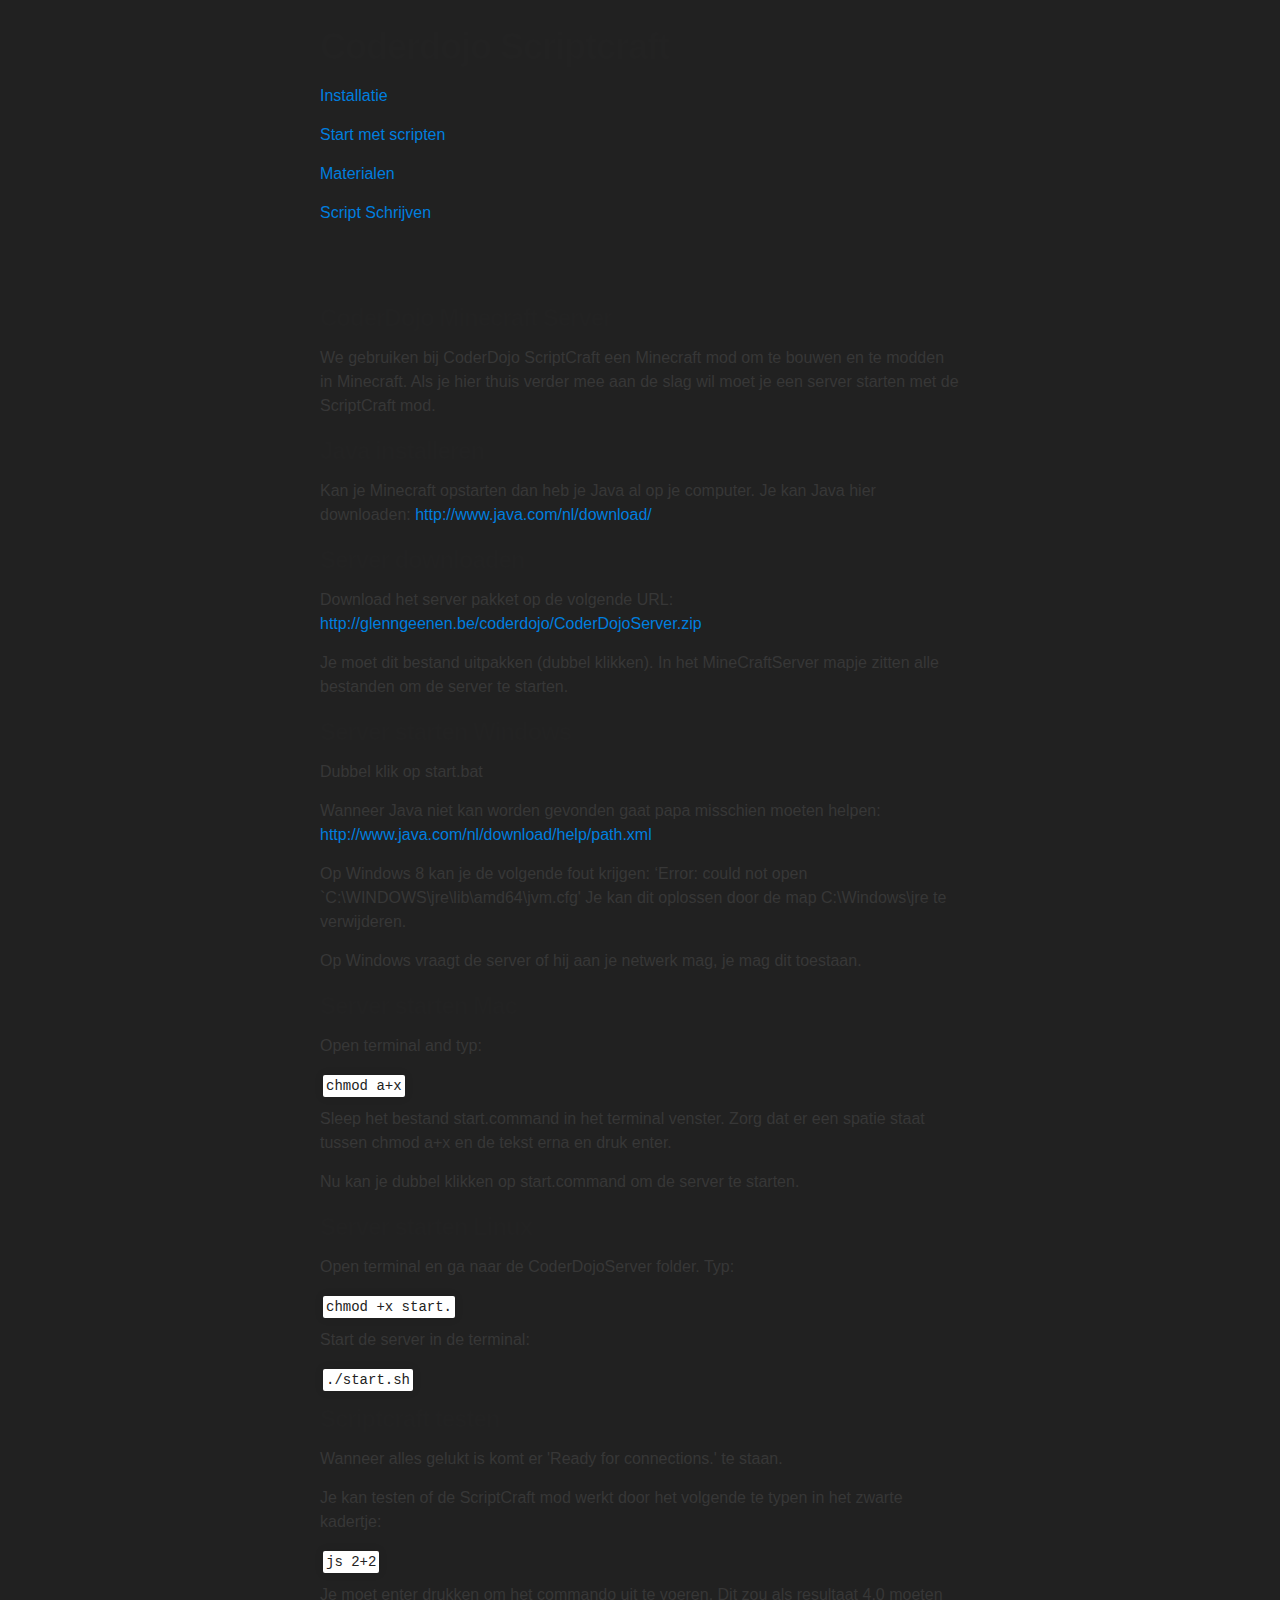
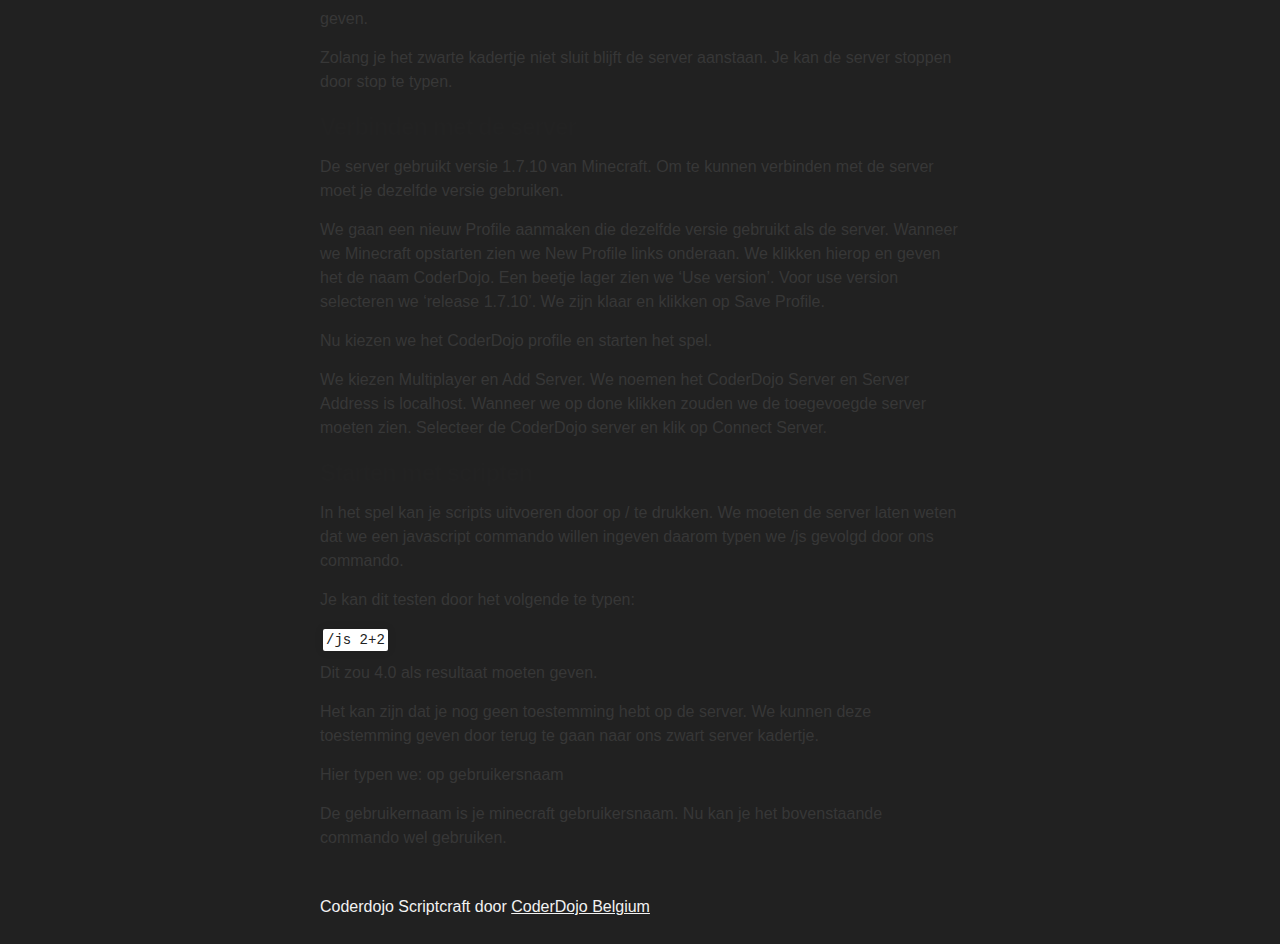
<file: index.html>
<!DOCTYPE html>
<html>

<head>
    <meta charset='utf-8'>
    <meta http-equiv="X-UA-Compatible" content="chrome=1">
    <meta name="description" content="Coderdojo Scriptcraft : ScriptCraft Documentatie voor CoderDojo Belgium">

    <link rel="stylesheet" type="text/css" media="screen" href="stylesheets/stylesheet.css">

    <title>Coderdojo - Scriptcraft</title>
</head>

<body>

    <div class="wrapper">
        <header class="inner">
            <h1>Coderdojo Scriptcraft</h1>

            <p><a href="index.html">Installatie</a>
            </p>
            <p><a href="basics.html">Start met scripten</a>
            </p>
            <p><a href="materialen.html">Materialen</a>
            </p>
            <p><a href="advanced.html">Script Schrijven</a>
            </p>
        </header>

        <section id="main_content" class="inner">
            <h3>CoderDojo Minecraft Server</h3>

            <p>We gebruiken bij CoderDojo ScriptCraft een Minecraft mod om te bouwen en te modden in Minecraft. Als je hier thuis verder mee aan de slag wil moet je een server starten met de ScriptCraft mod.</p>

            <h3>Java installeren</h3>

            <p>Kan je Minecraft opstarten dan heb je Java al op je computer. Je kan Java hier downloaden: <a href="http://www.java.com/nl/download/">http://www.java.com/nl/download/</a>
            </p>

            <h3>Server downloaden</h3>

            <p>Download het server pakket op de volgende URL: <a href="http://glenngeenen.be/coderdojo/CoderDojoServer.zip">http://glenngeenen.be/coderdojo/CoderDojoServer.zip</a>
            </p>

            <p>Je moet dit bestand uitpakken (dubbel klikken). In het MineCraftServer mapje zitten alle bestanden om de server te starten.</p>

            <h3>Server starten Windows</h3>

            <p>Dubbel klik op start.bat</p>

            <p>Wanneer Java niet kan worden gevonden gaat papa misschien moeten helpen:
                <a href="http://www.java.com/nl/download/help/path.xml">http://www.java.com/nl/download/help/path.xml</a>
            </p>

            <p>Op Windows 8 kan je de volgende fout krijgen: ‘Error: could not open `C:\WINDOWS\jre\lib\amd64\jvm.cfg' Je kan dit oplossen door de map C:\Windows\jre te verwijderen.</p>

            <p>Op Windows vraagt de server of hij aan je netwerk mag, je mag dit toestaan.</p>

            <h3>Server starten Mac</h3>

            <p>Open terminal and typ:</p>

            <code>chmod a+x</code>

            <p>Sleep het bestand start.command in het terminal venster. Zorg dat er een spatie staat tussen chmod a+x en de tekst erna en druk enter.</p>

            <p>Nu kan je dubbel klikken op start.command om de server te starten.</p>

            <h3>Server starten Linux</h3>

            <p>Open terminal en ga naar de CoderDojoServer folder. Typ:</p>

            <code>chmod +x start.</code>

            <p>Start de server in de terminal:</p>

            <code>./start.sh</code>

            <h3>Scriptcraft testen</h3>

            <p>Wanneer alles gelukt is komt er 'Ready for connections.' te staan.</p>

            <p>Je kan testen of de ScriptCraft mod werkt door het volgende te typen in het zwarte kadertje:</p>

            <code>js 2+2</code>

            <p>Je moet enter drukken om het commando uit te voeren. Dit zou als resultaat 4.0 moeten geven.</p>

            <p>Zolang je het zwarte kadertje niet sluit blijft de server aanstaan. Je kan de server stoppen door stop te typen.</p>

            <h3>Verbinden met de server</h3>

            <p>De server gebruikt versie 1.7.10 van Minecraft. Om te kunnen verbinden met de server moet je dezelfde versie gebruiken.</p>

            <p>We gaan een nieuw Profile aanmaken die dezelfde versie gebruikt als de server. Wanneer we Minecraft opstarten zien we New Profile links onderaan. We klikken hierop en geven het de naam CoderDojo. Een beetje lager zien we ‘Use version’. Voor use version selecteren we ‘release 1.7.10’. We zijn klaar en klikken op Save Profile.</p>

            <p>Nu kiezen we het CoderDojo profile en starten het spel.</p>

            <p>We kiezen Multiplayer en Add Server. We noemen het CoderDojo Server en Server Address is localhost. Wanneer we op done klikken zouden we de toegevoegde server moeten zien. Selecteer de CoderDojo server en klik op Connect Server.</p>

            <h3>Starten met scripten</h3>

            <p>In het spel kan je scripts uitvoeren door op / te drukken. We moeten de server laten weten dat we een javascript commando willen ingeven daarom typen we /js gevolgd door ons commando.</p>

            <p>Je kan dit testen door het volgende te typen:</p>
            <code>/js 2+2</code>
            <p>Dit zou 4.0 als resultaat moeten geven.</p>

            <p>Het kan zijn dat je nog geen toestemming hebt op de server. We kunnen deze toestemming geven door terug te gaan naar ons zwart server kadertje.</p>

            <p>Hier typen we: op gebruikersnaam</p>

            <p>De gebruikernaam is je minecraft gebruikersnaam. Nu kan je het bovenstaande commando wel gebruiken.</p>
        </section>

        <footer class="inner">
            <p class="copyright">Coderdojo Scriptcraft door <a href="http://www.coderdojobelgium.be/">CoderDojo Belgium</a>
            </p>
        </footer>
    </div>

</body>

</html>
</file>
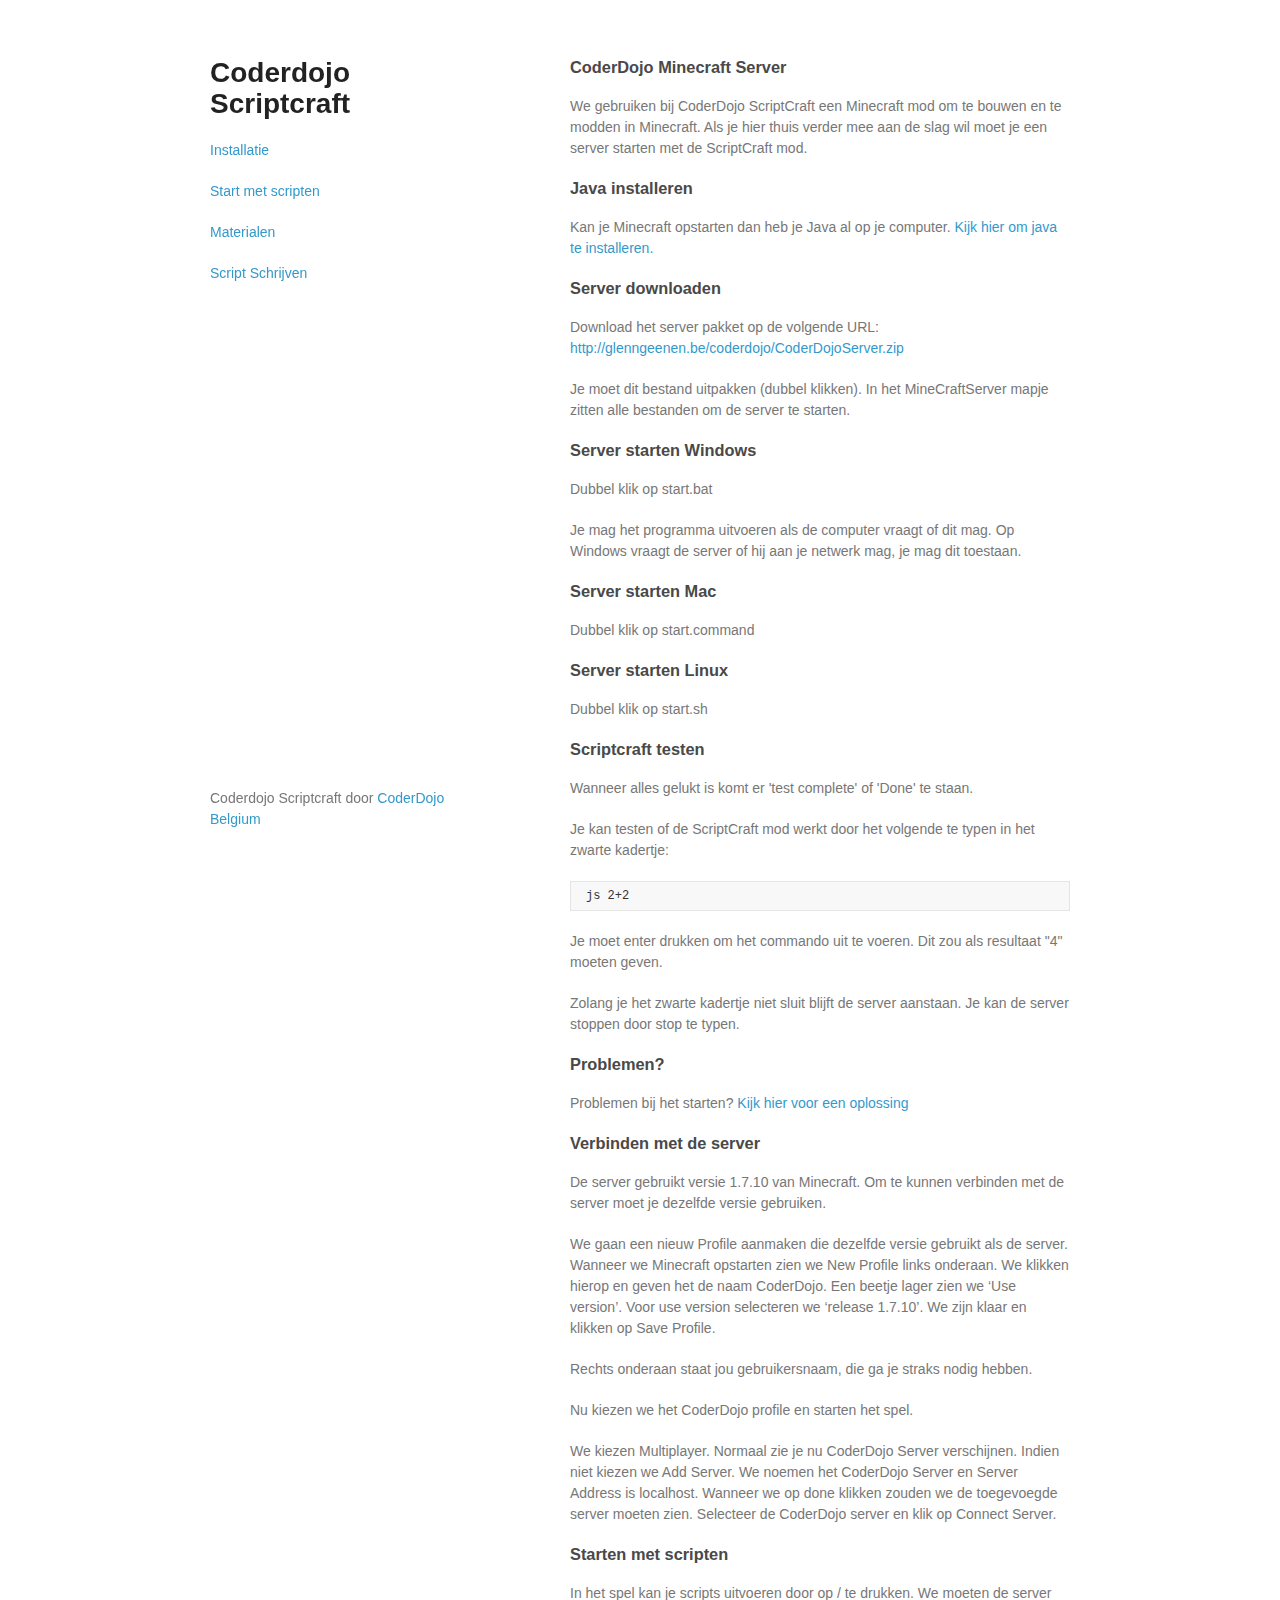
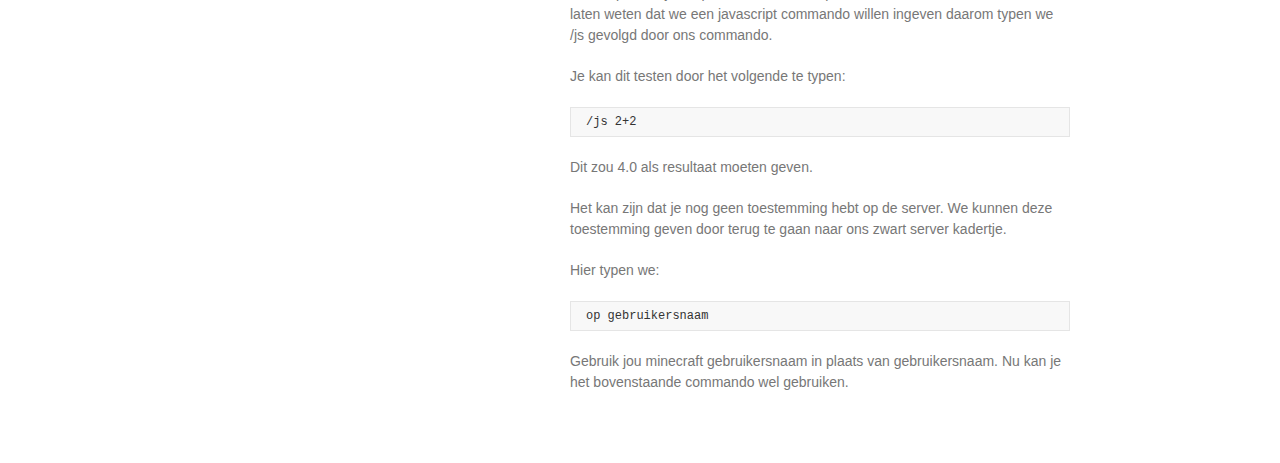
<file: docs/index.html>
<!DOCTYPE html>
<html>

<head>
	<meta charset='utf-8'>
	<meta http-equiv="X-UA-Compatible" content="chrome=1">
	<meta name="description" content="Coderdojo Scriptcraft : ScriptCraft Documentatie voor CoderDojo Belgium">

	<link rel="stylesheet" type="text/css" media="screen" href="stylesheets/stylesheet.css">

	<title>Coderdojo - Scriptcraft</title>
</head>

<body>

	<div class="wrapper">
		<header class="inner">
			<h1>Coderdojo Scriptcraft</h1>

			<p><a href="index.html">Installatie</a>
			</p>
			<p><a href="basics.html">Start met scripten</a>
			</p>
			<p><a href="materialen.html">Materialen</a>
			</p>
			<p><a href="advanced.html">Script Schrijven</a>
			</p>
		</header>

		<section id="main_content" class="inner">
			<h3>CoderDojo Minecraft Server</h3>

			<p>We gebruiken bij CoderDojo ScriptCraft een Minecraft mod om te bouwen en te modden in Minecraft. Als je hier thuis verder mee aan de slag wil moet je een server starten met de ScriptCraft mod.</p>

			<h3>Java installeren</h3>

			<p>Kan je Minecraft opstarten dan heb je Java al op je computer. <a href="problems.html">Kijk hier om java te installeren.</a>
			</p>

			<h3>Server downloaden</h3>

			<p>Download het server pakket op de volgende URL: <a href="http://glenngeenen.be/coderdojo/CoderDojoServer.zip">http://glenngeenen.be/coderdojo/CoderDojoServer.zip</a>
			</p>

			<p>Je moet dit bestand uitpakken (dubbel klikken). In het MineCraftServer mapje zitten alle bestanden om de server te starten.</p>

			<h3>Server starten Windows</h3>

			<p>Dubbel klik op start.bat</p>

			<p>Je mag het programma uitvoeren als de computer vraagt of dit mag. Op Windows vraagt de server of hij aan je netwerk mag, je mag dit toestaan.</p>

			<h3>Server starten Mac</h3>

			<p>Dubbel klik op start.command</p>

			<h3>Server starten Linux</h3>
			
			<p>Dubbel klik op start.sh</p>

			<h3>Scriptcraft testen</h3>

			<p>Wanneer alles gelukt is komt er 'test complete' of 'Done' te staan.</p>

			<p>Je kan testen of de ScriptCraft mod werkt door het volgende te typen in het zwarte kadertje:</p>

			<code>js 2+2</code>

			<p>Je moet enter drukken om het commando uit te voeren. Dit zou als resultaat "4" moeten geven.</p>

			<p>Zolang je het zwarte kadertje niet sluit blijft de server aanstaan. Je kan de server stoppen door stop te typen.</p>

			<h3>Problemen?</h3>

			<p>Problemen bij het starten? <a href="problems.html">Kijk hier voor een oplossing</a>
			</p>

			<h3>Verbinden met de server</h3>

			<p>De server gebruikt versie 1.7.10 van Minecraft. Om te kunnen verbinden met de server moet je dezelfde versie gebruiken.</p>

			<p>We gaan een nieuw Profile aanmaken die dezelfde versie gebruikt als de server. Wanneer we Minecraft opstarten zien we New Profile links onderaan. We klikken hierop en geven het de naam CoderDojo. Een beetje lager zien we ‘Use version’. Voor use version selecteren we ‘release 1.7.10’. We zijn klaar en klikken op Save Profile.</p>

			<p>Rechts onderaan staat jou gebruikersnaam, die ga je straks nodig hebben.</p>

			<p>Nu kiezen we het CoderDojo profile en starten het spel.</p>

			<p>We kiezen Multiplayer. Normaal zie je nu CoderDojo Server verschijnen. Indien niet kiezen we Add Server. We noemen het CoderDojo Server en Server Address is localhost. Wanneer we op done klikken zouden we de toegevoegde server moeten zien. Selecteer de CoderDojo server en klik op Connect Server.</p>

			<h3>Starten met scripten</h3>

			<p>In het spel kan je scripts uitvoeren door op / te drukken. We moeten de server laten weten dat we een javascript commando willen ingeven daarom typen we /js gevolgd door ons commando.</p>

			<p>Je kan dit testen door het volgende te typen:</p>
			<code>/js 2+2</code>
			<p>Dit zou 4.0 als resultaat moeten geven.</p>

			<p>Het kan zijn dat je nog geen toestemming hebt op de server. We kunnen deze toestemming geven door terug te gaan naar ons zwart server kadertje.</p>

			<p>Hier typen we:</p>

			<code>op gebruikersnaam</code>

			<p>Gebruik jou minecraft gebruikersnaam in plaats van gebruikersnaam. Nu kan je het bovenstaande commando wel gebruiken.</p>
		</section>

		<footer class="inner">
			<p class="copyright">Coderdojo Scriptcraft door <a href="http://www.coderdojobelgium.be/">CoderDojo Belgium</a>
			</p>
		</footer>
	</div>

</body>

</html>
</file>
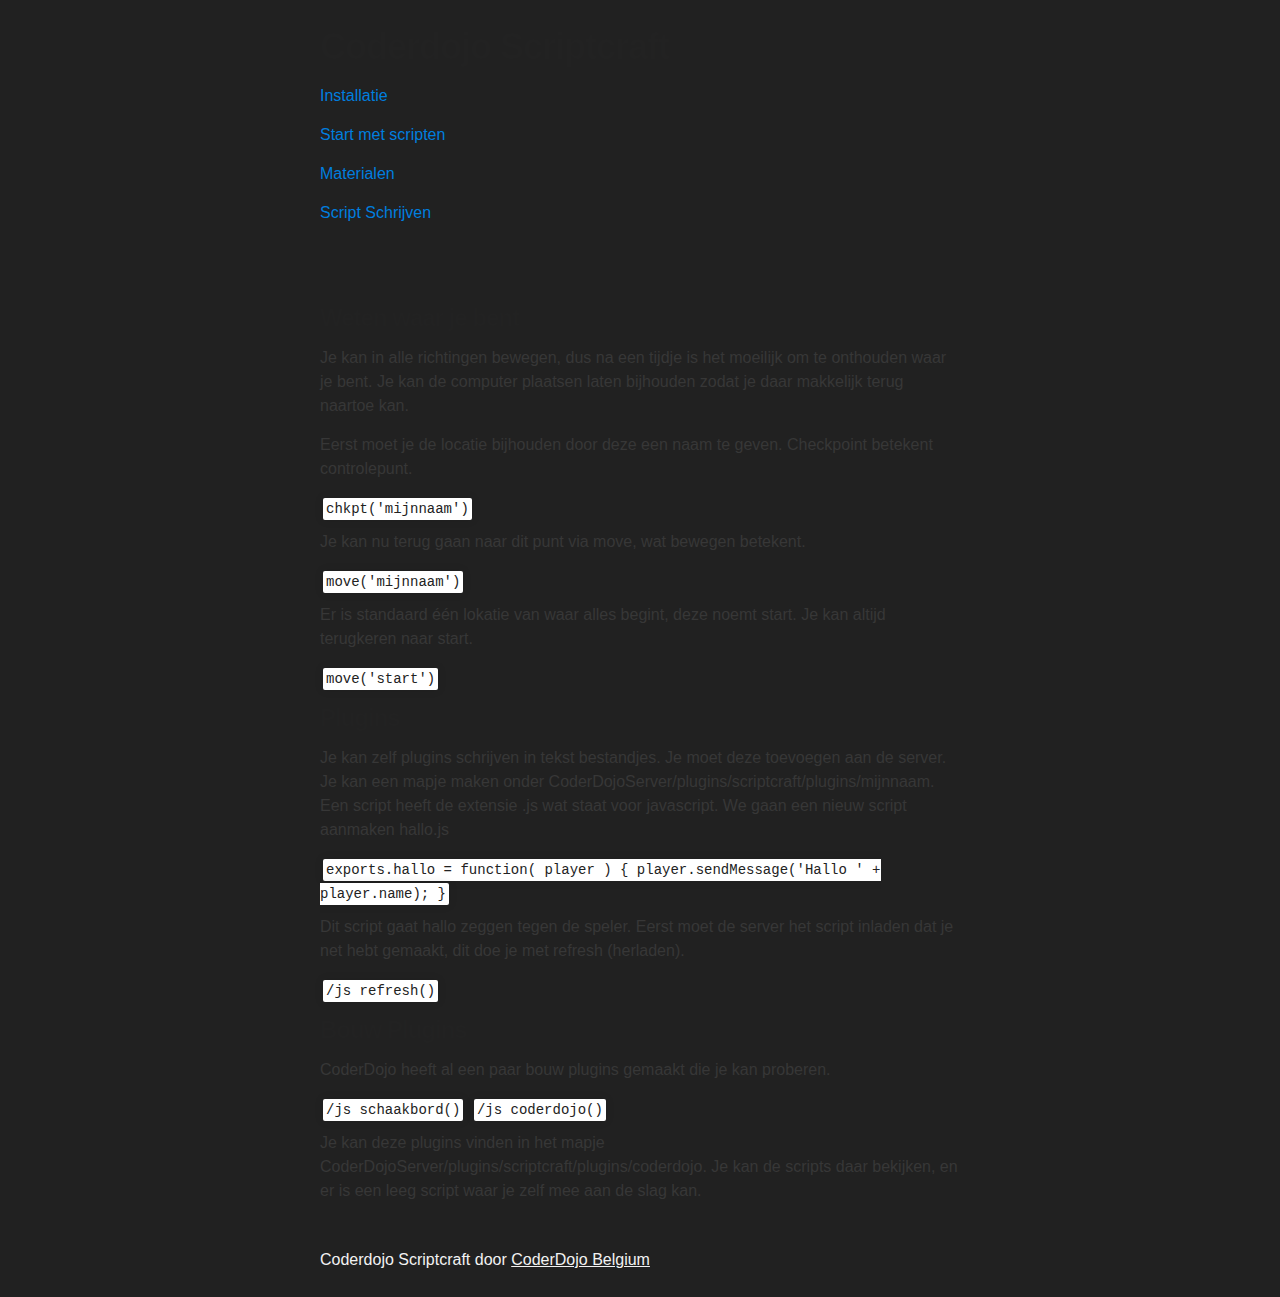
<file: advanced.html>
<!DOCTYPE html>
<html>

<head>
    <meta charset='utf-8'>
    <meta http-equiv="X-UA-Compatible" content="chrome=1">
    <meta name="description" content="Coderdojo Scriptcraft : ScriptCraft Documentatie voor CoderDojo Belgium">

    <link rel="stylesheet" type="text/css" media="screen" href="stylesheets/stylesheet.css">

    <title>Coderdojo - Scriptcraft</title>
</head>

<body>

    <div class="wrapper">
        <header class="inner">
            <h1>Coderdojo Scriptcraft</h1>

            <p><a href="index.html">Installatie</a>
            </p>
            <p><a href="basics.html">Start met scripten</a>
            </p>
            <p><a href="materialen.html">Materialen</a>
            </p>
            <p><a href="advanced.html">Script Schrijven</a>
            </p>
        </header>

        <section id="main_content" class="inner">

            <h3>Weten waar je bent</h3>

            <p>Je kan in alle richtingen bewegen, dus na een tijdje is het moeilijk om te onthouden waar je bent. Je kan de computer plaatsen laten bijhouden zodat je daar makkelijk terug naartoe kan.</p>

            <p>Eerst moet je de locatie bijhouden door deze een naam te geven. Checkpoint betekent controlepunt.</p>

            <code>chkpt('mijnnaam')</code>

            <p>Je kan nu terug gaan naar dit punt via move, wat bewegen betekent.</p>

            <code>move('mijnnaam')</code>

            <p>Er is standaard één lokatie van waar alles begint, deze noemt start. Je kan altijd terugkeren naar start.</p>

            <code>move('start')</code>

            <h3>Plugins</h3>

            <p>Je kan zelf plugins schrijven in tekst bestandjes. Je moet deze toevoegen aan de server. Je kan een mapje maken onder CoderDojoServer/plugins/scriptcraft/plugins/mijnnaam. Een script heeft de extensie .js wat staat voor javascript. We gaan een nieuw script aanmaken hallo.js</p>

            <code>exports.hallo = function( player ) { player.sendMessage('Hallo ' + player.name); }</code>

            <p>Dit script gaat hallo zeggen tegen de speler. Eerst moet de server het script inladen dat je net hebt gemaakt, dit doe je met refresh (herladen).</p>

            <code>/js refresh()</code>

            <h3>Bouw Plugins</h3>

            <p>CoderDojo heeft al een paar bouw plugins gemaakt die je kan proberen.</p>

            <code>/js schaakbord()</code>

            <code>/js coderdojo()</code>

            <p>Je kan deze plugins vinden in het mapje CoderDojoServer/plugins/scriptcraft/plugins/coderdojo. Je kan de scripts daar bekijken, en er is een leeg script waar je zelf mee aan de slag kan.</p>

        </section>

        <footer class="inner">
            <p class="copyright">Coderdojo Scriptcraft door <a href="http://www.coderdojobelgium.be/">CoderDojo Belgium</a>
            </p>
        </footer>
    </div>

</body>

</html>
</file>
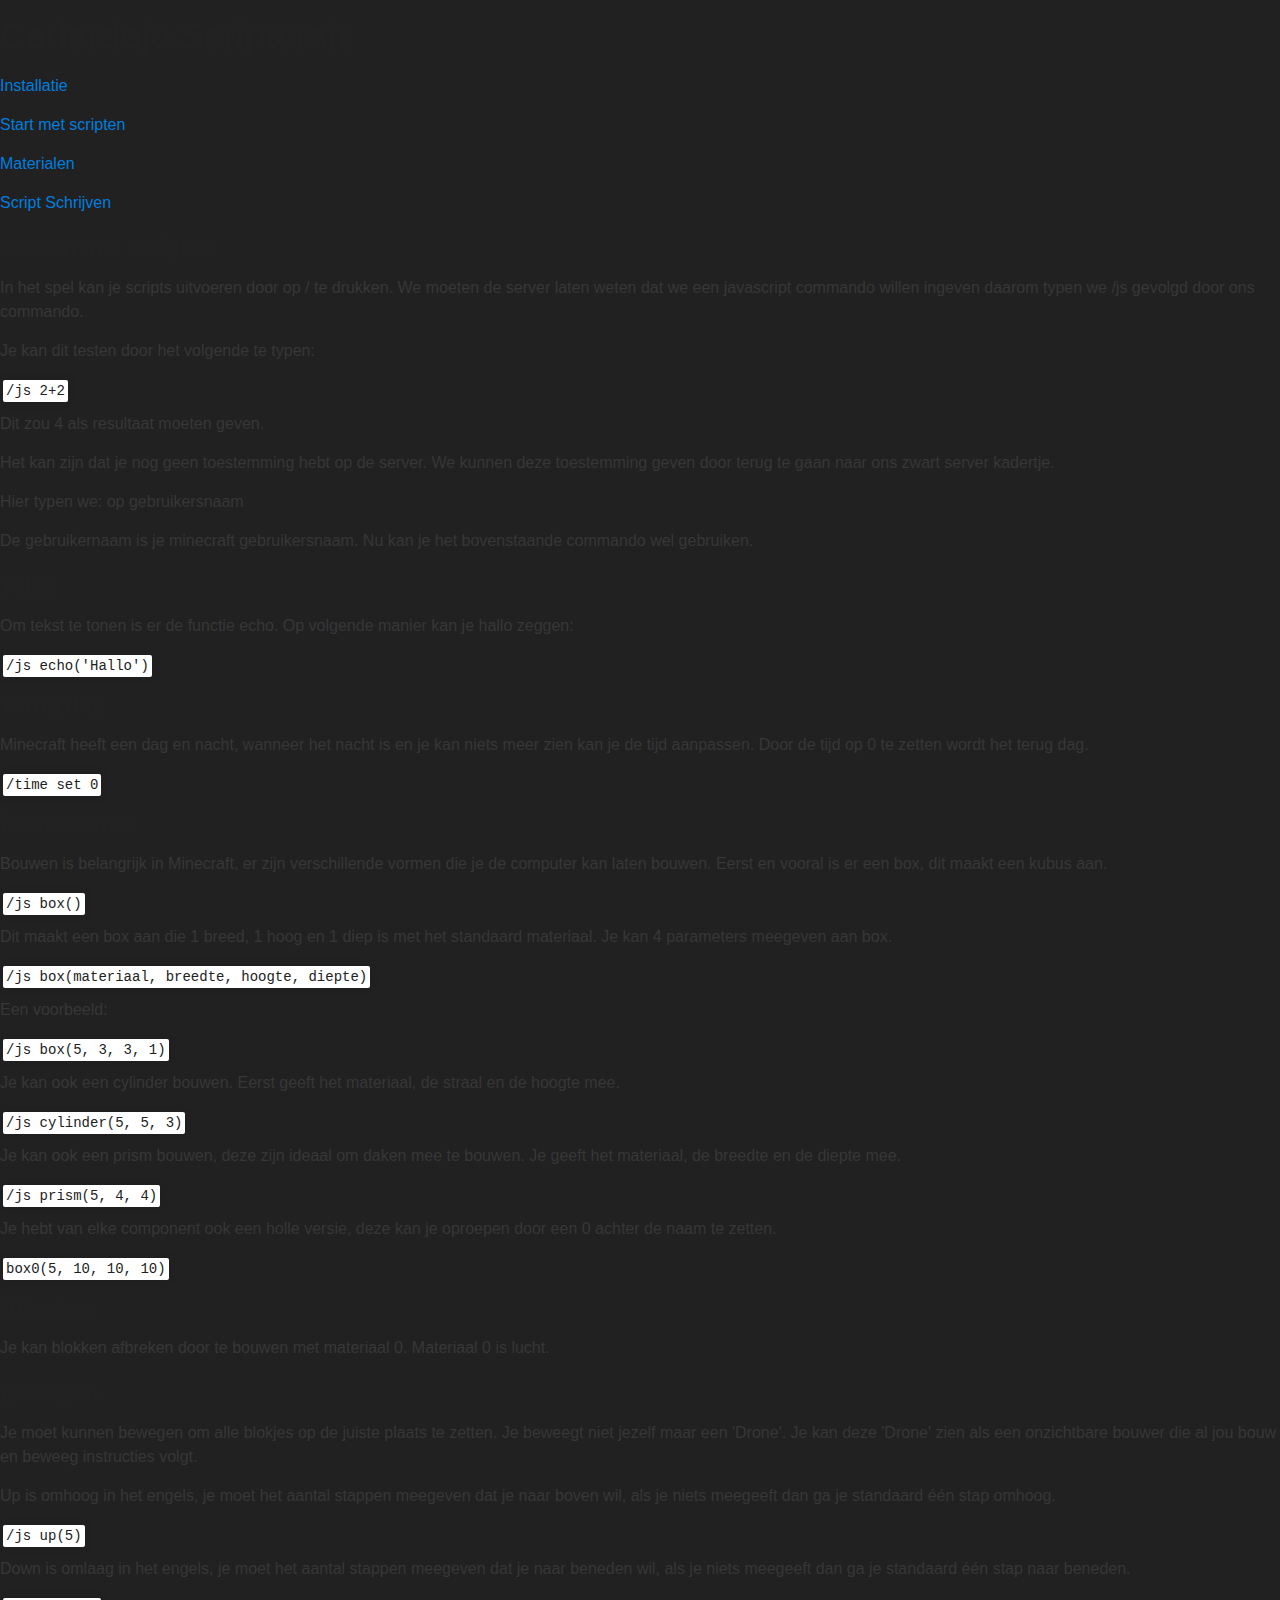
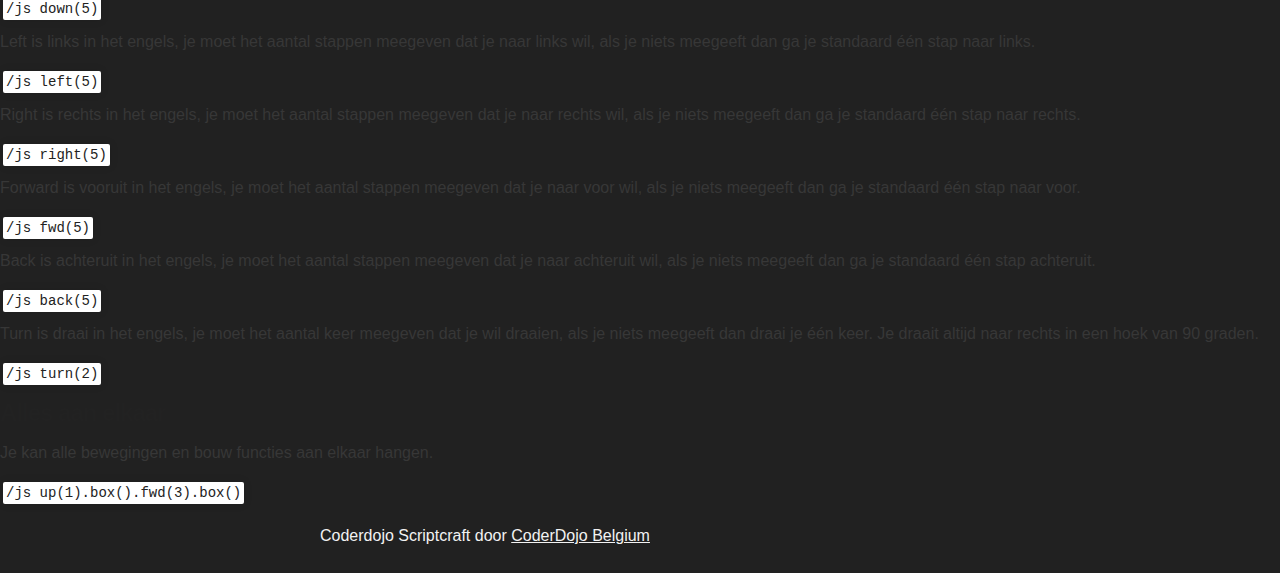
<file: basics.html>
<!DOCTYPE html>
<html>

<head>
    <meta charset='utf-8'>
    <meta http-equiv="X-UA-Compatible" content="chrome=1">
    <meta name="description" content="Coderdojo Scriptcraft : ScriptCraft Documentatie voor CoderDojo Belgium">

    <link rel="stylesheet" type="text/css" media="screen" href="stylesheets/stylesheet.css">

    <title>Coderdojo - Scriptcraft</title>
</head>

<body>

    <div class="wrapper">
        <header>
            <h1>Coderdojo Scriptcraft</h1>

            <p><a href="index.html">Installatie</a>
            </p>
            <p><a href="basics.html">Start met scripten</a>
            </p>
            <p><a href="materialen.html">Materialen</a>
            </p>
            <p><a href="advanced.html">Script Schrijven</a>
            </p>
        </header>

        <section>

            <h3>Starten met scripten</h3>

            <p>In het spel kan je scripts uitvoeren door op / te drukken. We moeten de server laten weten dat we een javascript commando willen ingeven daarom typen we /js gevolgd door ons commando.</p>

            <p>Je kan dit testen door het volgende te typen:</p>
            <code>/js 2+2</code>
            <p>Dit zou 4 als resultaat moeten geven.</p>

            <p>Het kan zijn dat je nog geen toestemming hebt op de server. We kunnen deze toestemming geven door terug te gaan naar ons zwart server kadertje.</p>

            <p>Hier typen we: op gebruikersnaam</p>

            <p>De gebruikernaam is je minecraft gebruikersnaam. Nu kan je het bovenstaande commando wel gebruiken.</p>

            <h3>Tekst</h3>

            <p>Om tekst te tonen is er de functie echo. Op volgende manier kan je hallo zeggen:</p>

            <code>/js echo('Hallo')</code>
            
            <h3>Terug dag</h3>
            
            <p>Minecraft heeft een dag en nacht, wanneer het nacht is en je kan niets meer zien kan je de tijd aanpassen. Door de tijd op 0 te zetten wordt het terug dag.</p>
            
            <code>/time set 0</code>

            <h3>Bouwstenen</h3>

            <p>Bouwen is belangrijk in Minecraft, er zijn verschillende vormen die je de computer kan laten bouwen. Eerst en vooral is er een box, dit maakt een kubus aan.</p>

            <code>/js box()</code>

            <p>Dit maakt een box aan die 1 breed, 1 hoog en 1 diep is met het standaard materiaal. Je kan 4 parameters meegeven aan box.</p>

            <code>/js box(materiaal, breedte, hoogte, diepte)</code>

            <p>Een voorbeeld:</p>

            <code>/js box(5, 3, 3, 1)</code>

            <p>Je kan ook een cylinder bouwen. Eerst geeft het materiaal, de straal en de hoogte mee.</p>

            <code>/js cylinder(5, 5, 3)</code>

            <p>Je kan ook een prism bouwen, deze zijn ideaal om daken mee te bouwen. Je geeft het materiaal, de breedte en de diepte mee.</p>

            <code>/js prism(5, 4, 4)</code>

            <p>Je hebt van elke component ook een holle versie, deze kan je oproepen door een 0 achter de naam te zetten.</p>

            <code>box0(5, 10, 10, 10)</code>

            <h3>Afbreken</h3>

            <p>Je kan blokken afbreken door te bouwen met materiaal 0. Materiaal 0 is lucht.</p>

            <h3>Bewegen</h3>

            <p>Je moet kunnen bewegen om alle blokjes op de juiste plaats te zetten. Je beweegt niet jezelf maar een 'Drone'. Je kan deze 'Drone' zien als een onzichtbare bouwer die al jou bouw en beweeg instructies volgt.</p>

            <p>Up is omhoog in het engels, je moet het aantal stappen meegeven dat je naar boven wil, als je niets meegeeft dan ga je standaard één stap omhoog.</p>

            <code>/js up(5)</code>

            <p>Down is omlaag in het engels, je moet het aantal stappen meegeven dat je naar beneden wil, als je niets meegeeft dan ga je standaard één stap naar beneden.</p>

            <code>/js down(5)</code>

            <p>Left is links in het engels, je moet het aantal stappen meegeven dat je naar links wil, als je niets meegeeft dan ga je standaard één stap naar links.</p>

            <code>/js left(5)</code>

            <p>Right is rechts in het engels, je moet het aantal stappen meegeven dat je naar rechts wil, als je niets meegeeft dan ga je standaard één stap naar rechts.</p>

            <code>/js right(5)</code>

            <p>Forward is vooruit in het engels, je moet het aantal stappen meegeven dat je naar voor wil, als je niets meegeeft dan ga je standaard één stap naar voor.</p>

            <code>/js fwd(5)</code>

            <p>Back is achteruit in het engels, je moet het aantal stappen meegeven dat je naar achteruit wil, als je niets meegeeft dan ga je standaard één stap achteruit.</p>

            <code>/js back(5)</code>

            <p>Turn is draai in het engels, je moet het aantal keer meegeven dat je wil draaien, als je niets meegeeft dan draai je één keer. Je draait altijd naar rechts in een hoek van 90 graden.</p>

            <code>/js turn(2)</code>

            <h3>Alles aan elkaar</h3>

            <p>Je kan alle bewegingen en bouw functies aan elkaar hangen.</p>

            <code>/js up(1).box().fwd(3).box()</code>

        </section>

        <footer class="inner">
            <p class="copyright">Coderdojo Scriptcraft door <a href="http://www.coderdojobelgium.be/">CoderDojo Belgium</a>
            </p>
        </footer>
    </div>

</body>

</html>
</file>
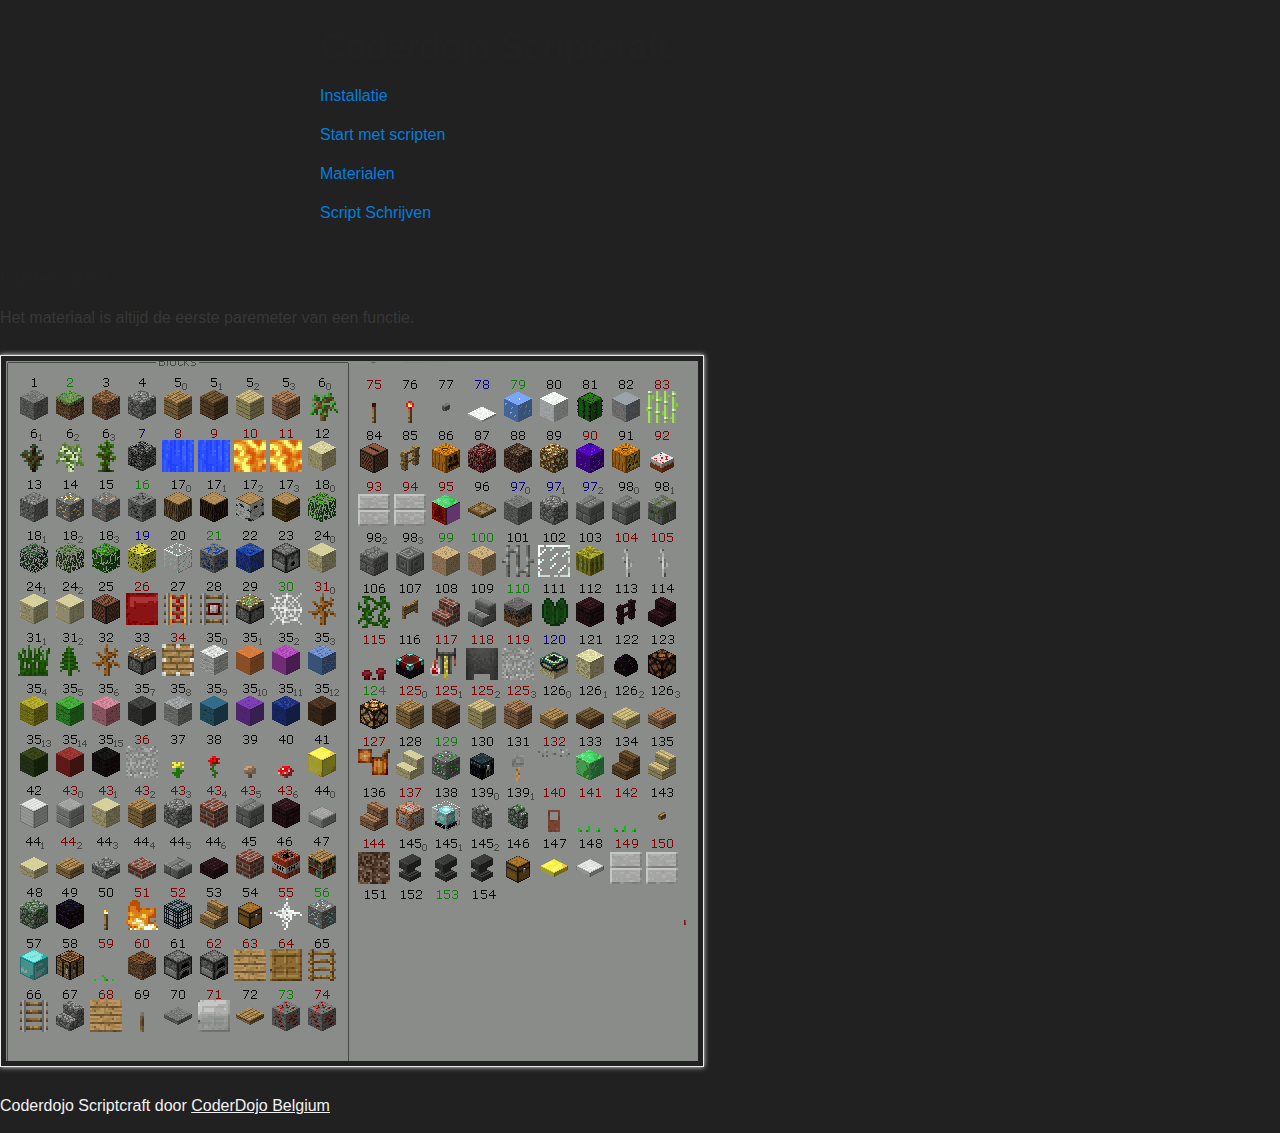
<file: materialen.html>
<!DOCTYPE html>
<html>

<head>
    <meta charset='utf-8'>
    <meta http-equiv="X-UA-Compatible" content="chrome=1">
    <meta name="description" content="Coderdojo Scriptcraft : ScriptCraft Documentatie voor CoderDojo Belgium">

    <link rel="stylesheet" type="text/css" media="screen" href="stylesheets/stylesheet.css">

    <title>Coderdojo - Scriptcraft</title>
</head>

<body>

    <div class="wrapper">
        <header class="inner">
            <h1>Coderdojo Scriptcraft</h1>

            <p><a href="index.html">Installatie</a>
            </p>
            <p><a href="basics.html">Start met scripten</a>
            </p>
            <p><a href="materialen.html">Materialen</a>
            </p>
            <p><a href="advanced.html">Script Schrijven</a>
            </p>
        </header>

        <section>
            <h3>Materialen</h3>

            <p>Het materiaal is altijd de eerste paremeter van een functie.
            </p>

            <img src="images/materialen.png" />

        </section>

        <footer>
            <p class="copyright">Coderdojo Scriptcraft door <a href="http://www.coderdojobelgium.be/">CoderDojo Belgium</a>
            </p>
        </footer>
    </div>

</body>

</html>
</file>
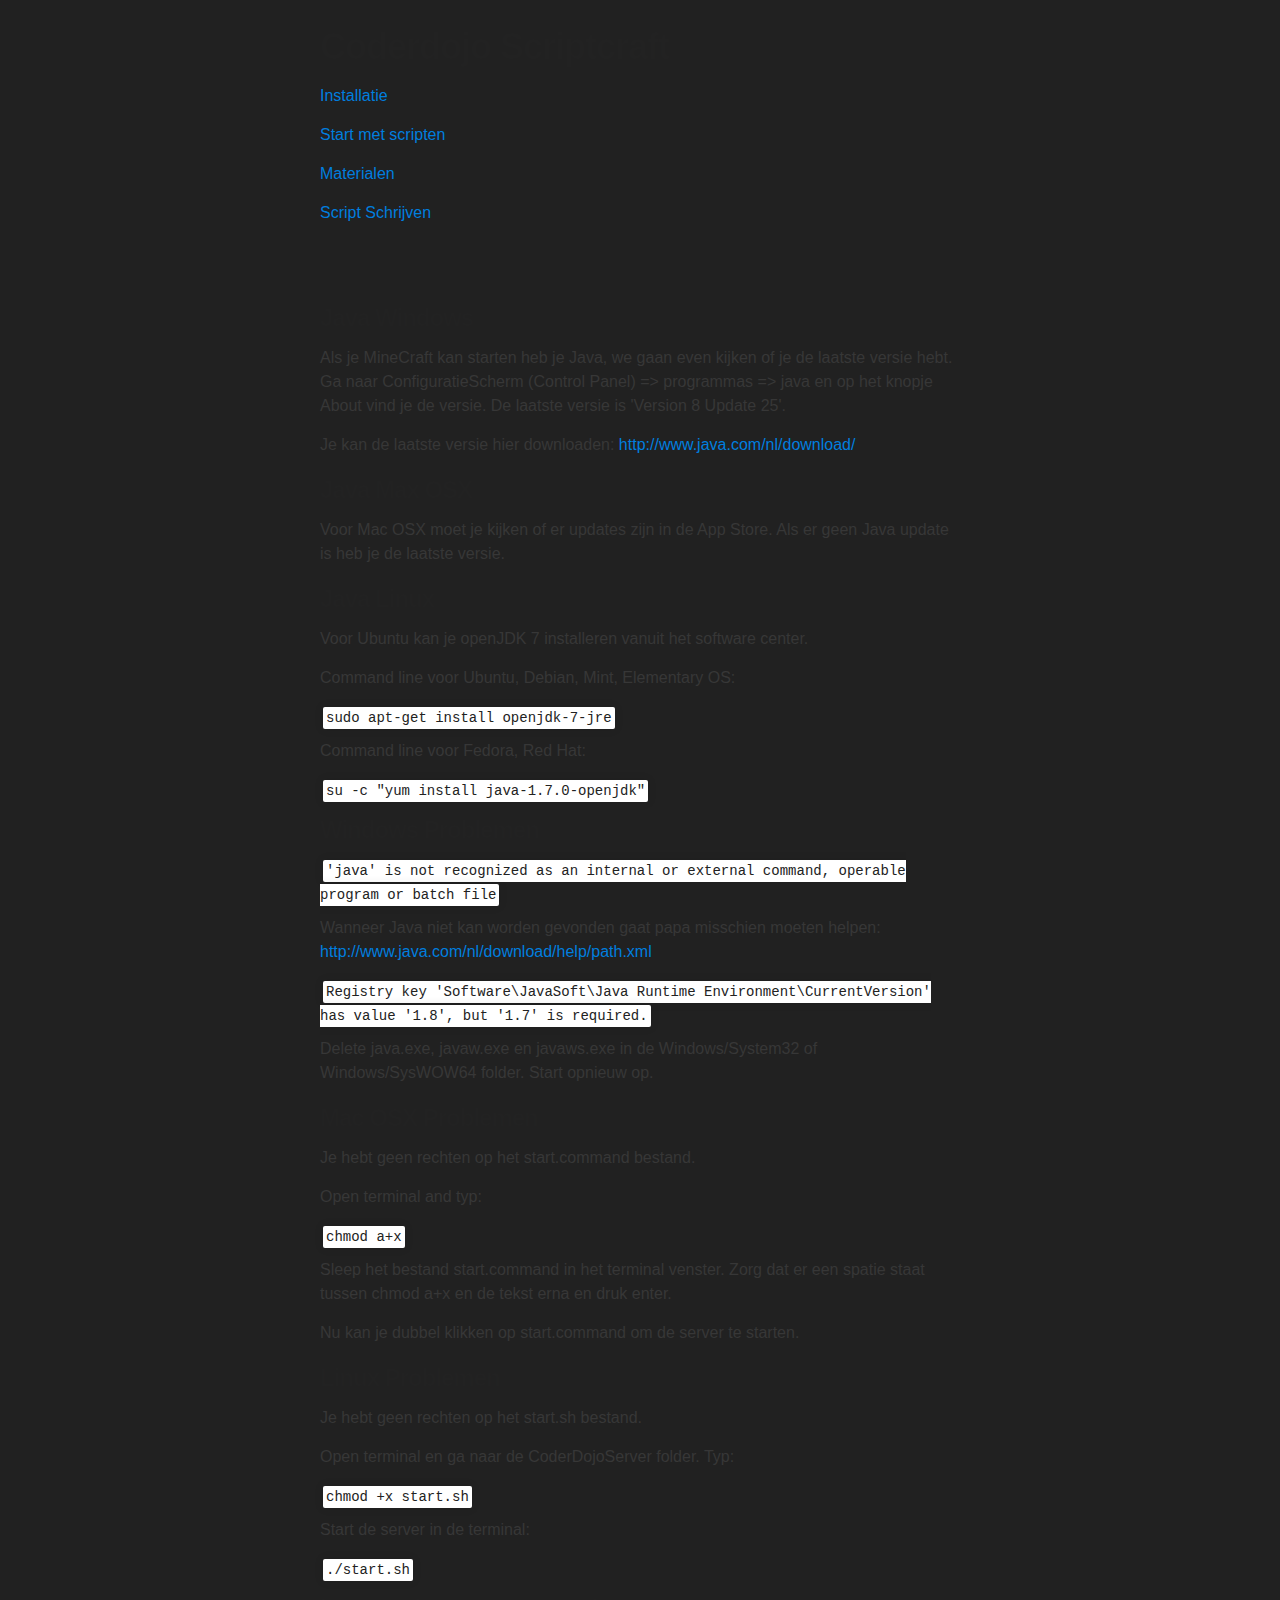
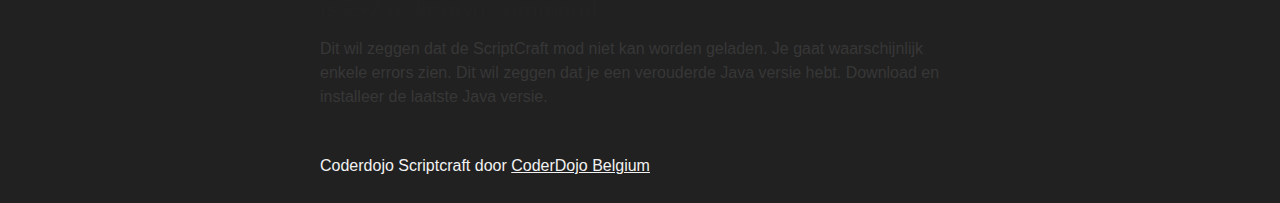
<file: problems.html>
<!DOCTYPE html>
<html>

<head>
	<meta charset='utf-8'>
	<meta http-equiv="X-UA-Compatible" content="chrome=1">
	<meta name="description" content="Coderdojo Scriptcraft : ScriptCraft Documentatie voor CoderDojo Belgium">

	<link rel="stylesheet" type="text/css" media="screen" href="stylesheets/stylesheet.css">

	<title>Coderdojo - Scriptcraft</title>
</head>

<body>

	<div class="wrapper">
		<header class="inner">
			<h1>Coderdojo Scriptcraft</h1>

			<p><a href="index.html">Installatie</a>
			</p>
			<p><a href="basics.html">Start met scripten</a>
			</p>
			<p><a href="materialen.html">Materialen</a>
			</p>
			<p><a href="advanced.html">Script Schrijven</a>
			</p>
		</header>

		<section id="main_content" class="inner">

			<h3>Java Windows</h3>

			<p>Als je MineCraft kan starten heb je Java, we gaan even kijken of je de laatste versie hebt. Ga naar ConfiguratieScherm (Control Panel) => programmas => java en op het knopje About vind je de versie. De laatste versie is 'Version 8 Update 25'.</p>

			<p>Je kan de laatste versie hier downloaden: <a href="http://www.java.com/nl/download/">http://www.java.com/nl/download/</a>
			</p>

			<h3>Java Max OSX</h3>

			<p>Voor Mac OSX moet je kijken of er updates zijn in de App Store. Als er geen Java update is heb je de laatste versie.</p>

			<h3>Java Linux</h3>

			<p>Voor Ubuntu kan je openJDK 7 installeren vanuit het software center.</p>

			<p>Command line voor Ubuntu, Debian, Mint, Elementary OS:
			</p>

			<code>sudo apt-get install openjdk-7-jre</code>

			<p>Command line voor Fedora, Red Hat:</p>

			<code>su -c "yum install java-1.7.0-openjdk"</code>

			<h3>Windows Problemen</h3>

			<code>'java' is not recognized as an internal or external command, operable program or batch file</code>

			<p>Wanneer Java niet kan worden gevonden gaat papa misschien moeten helpen:
				<a href="http://www.java.com/nl/download/help/path.xml">http://www.java.com/nl/download/help/path.xml</a>
			</p>

			<code>Registry key 'Software\JavaSoft\Java Runtime Environment\CurrentVersion'
has value '1.8', but '1.7' is required.</code>

			<p>Delete java.exe, javaw.exe en javaws.exe in de Windows/System32 of Windows/SysWOW64 folder. Start opnieuw op.</p>
			
			<h3>Mac OSX Problemen</h3>
			
			<p>Je hebt geen rechten op het start.command bestand.</p>
			
			<p>Open terminal and typ:</p>

			<code>chmod a+x</code>

			<p>Sleep het bestand start.command in het terminal venster. Zorg dat er een spatie staat tussen chmod a+x en de tekst erna en druk enter.</p>

			<p>Nu kan je dubbel klikken op start.command om de server te starten.</p>
			
			<h3>Linux Problemen</h3>
			
			<p>Je hebt geen rechten op het start.sh bestand.</p>
			
			<p>Open terminal en ga naar de CoderDojoServer folder. Typ:</p>

			<code>chmod +x start.sh</code>

			<p>Start de server in de terminal:</p>

			<code>./start.sh</code>

			<h3>js 2+2 unknown command</h3>

			<p>Dit wil zeggen dat de ScriptCraft mod niet kan worden geladen. Je gaat waarschijnlijk enkele errors zien. Dit wil zeggen dat je een verouderde Java versie hebt. Download en installeer de laatste Java versie.</p>


		</section>

		<footer class="inner">
			<p class="copyright">Coderdojo Scriptcraft door <a href="http://www.coderdojobelgium.be/">CoderDojo Belgium</a>
			</p>
		</footer>
	</div>

</body>

</html>
</file>
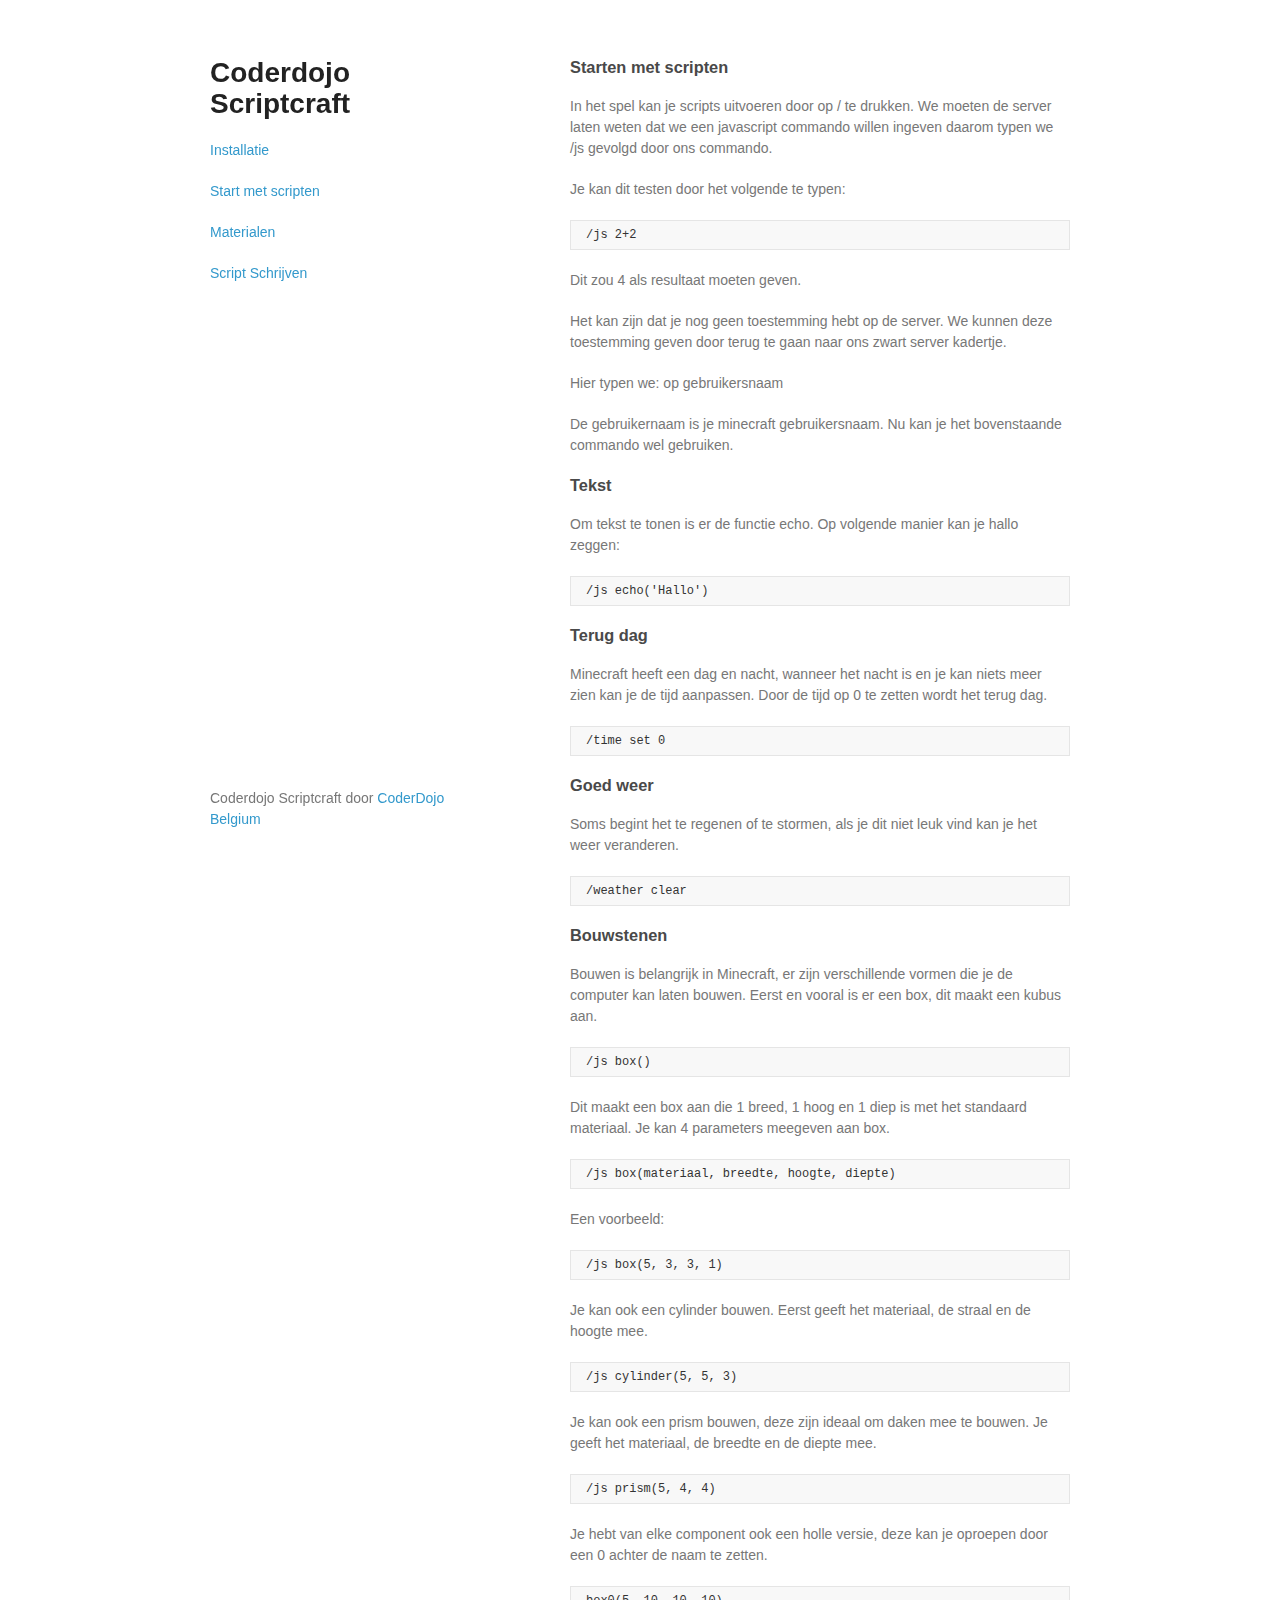
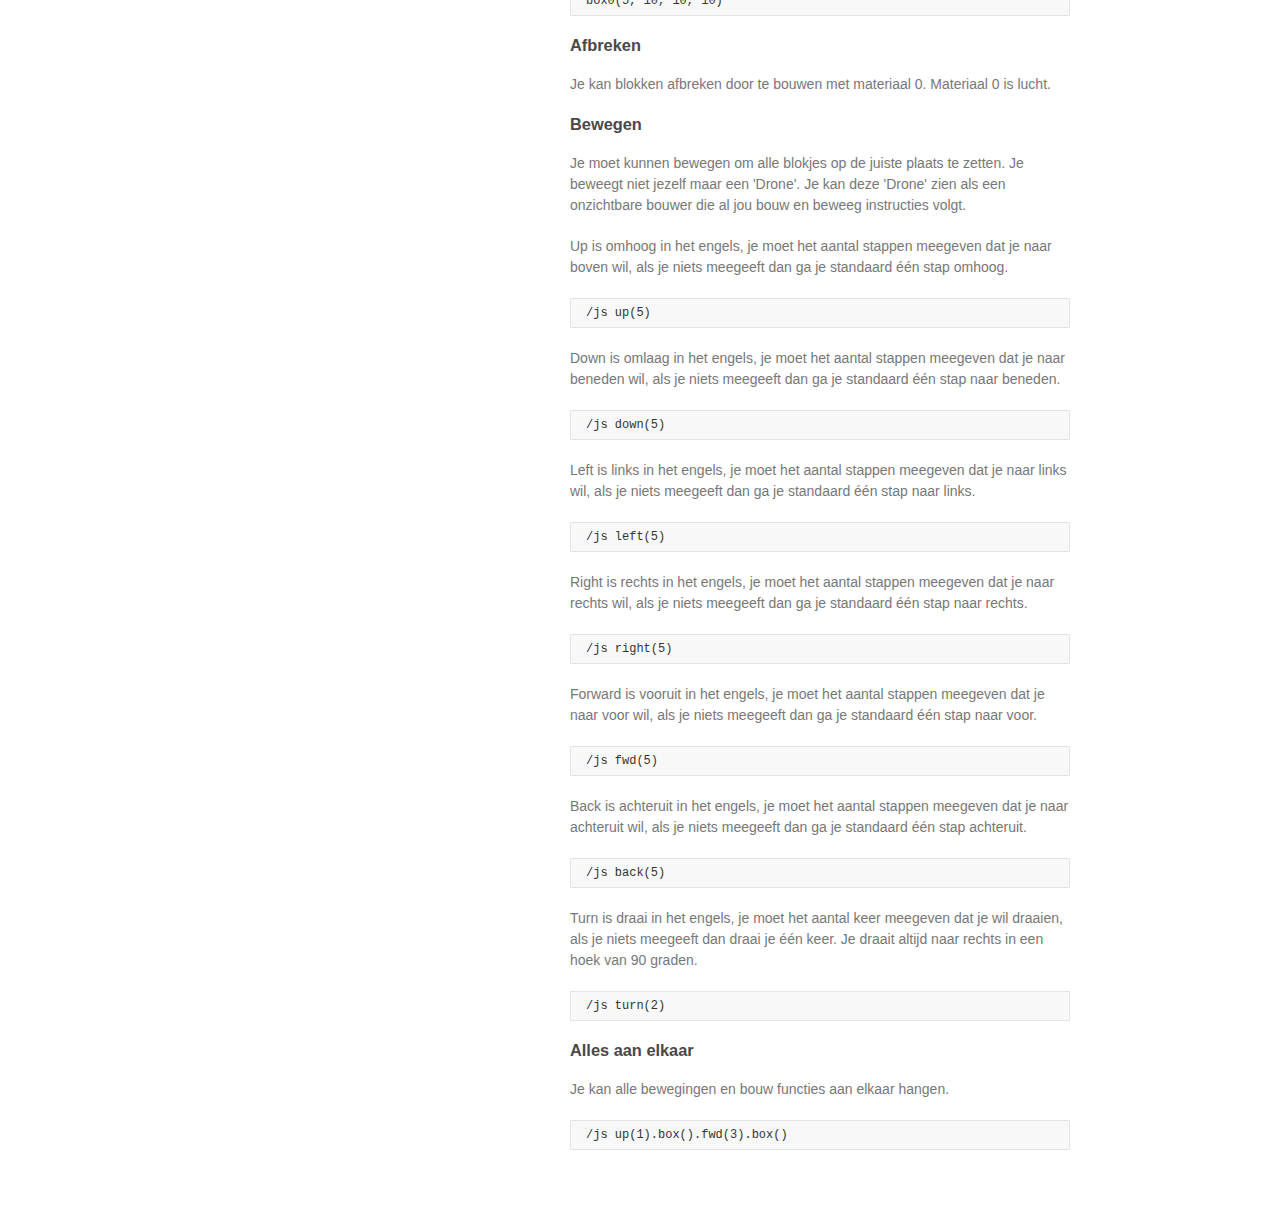
<file: docs/basics.html>
<!DOCTYPE html>
<html>

<head>
    <meta charset='utf-8'>
    <meta http-equiv="X-UA-Compatible" content="chrome=1">
    <meta name="description" content="Coderdojo Scriptcraft : ScriptCraft Documentatie voor CoderDojo Belgium">

    <link rel="stylesheet" type="text/css" media="screen" href="stylesheets/stylesheet.css">

    <title>Coderdojo - Scriptcraft</title>
</head>

<body>

    <div class="wrapper">
        <header>
            <h1>Coderdojo Scriptcraft</h1>

            <p><a href="index.html">Installatie</a>
            </p>
            <p><a href="basics.html">Start met scripten</a>
            </p>
            <p><a href="materialen.html">Materialen</a>
            </p>
            <p><a href="advanced.html">Script Schrijven</a>
            </p>
        </header>

        <section>

            <h3>Starten met scripten</h3>

            <p>In het spel kan je scripts uitvoeren door op / te drukken. We moeten de server laten weten dat we een javascript commando willen ingeven daarom typen we /js gevolgd door ons commando.</p>

            <p>Je kan dit testen door het volgende te typen:</p>
            <code>/js 2+2</code>
            <p>Dit zou 4 als resultaat moeten geven.</p>

            <p>Het kan zijn dat je nog geen toestemming hebt op de server. We kunnen deze toestemming geven door terug te gaan naar ons zwart server kadertje.</p>

            <p>Hier typen we: op gebruikersnaam</p>

            <p>De gebruikernaam is je minecraft gebruikersnaam. Nu kan je het bovenstaande commando wel gebruiken.</p>

            <h3>Tekst</h3>

            <p>Om tekst te tonen is er de functie echo. Op volgende manier kan je hallo zeggen:</p>

            <code>/js echo('Hallo')</code>

            <h3>Terug dag</h3>

            <p>Minecraft heeft een dag en nacht, wanneer het nacht is en je kan niets meer zien kan je de tijd aanpassen. Door de tijd op 0 te zetten wordt het terug dag.</p>

            <code>/time set 0</code>

            <h3>Goed weer</h3>

            <p>Soms begint het te regenen of te stormen, als je dit niet leuk vind kan je het weer veranderen.</p>

            <code>/weather clear</code>

            <h3>Bouwstenen</h3>

            <p>Bouwen is belangrijk in Minecraft, er zijn verschillende vormen die je de computer kan laten bouwen. Eerst en vooral is er een box, dit maakt een kubus aan.</p>

            <code>/js box()</code>

            <p>Dit maakt een box aan die 1 breed, 1 hoog en 1 diep is met het standaard materiaal. Je kan 4 parameters meegeven aan box.</p>

            <code>/js box(materiaal, breedte, hoogte, diepte)</code>

            <p>Een voorbeeld:</p>

            <code>/js box(5, 3, 3, 1)</code>

            <p>Je kan ook een cylinder bouwen. Eerst geeft het materiaal, de straal en de hoogte mee.</p>

            <code>/js cylinder(5, 5, 3)</code>

            <p>Je kan ook een prism bouwen, deze zijn ideaal om daken mee te bouwen. Je geeft het materiaal, de breedte en de diepte mee.</p>

            <code>/js prism(5, 4, 4)</code>

            <p>Je hebt van elke component ook een holle versie, deze kan je oproepen door een 0 achter de naam te zetten.</p>

            <code>box0(5, 10, 10, 10)</code>

            <h3>Afbreken</h3>

            <p>Je kan blokken afbreken door te bouwen met materiaal 0. Materiaal 0 is lucht.</p>

            <h3>Bewegen</h3>

            <p>Je moet kunnen bewegen om alle blokjes op de juiste plaats te zetten. Je beweegt niet jezelf maar een 'Drone'. Je kan deze 'Drone' zien als een onzichtbare bouwer die al jou bouw en beweeg instructies volgt.</p>

            <p>Up is omhoog in het engels, je moet het aantal stappen meegeven dat je naar boven wil, als je niets meegeeft dan ga je standaard één stap omhoog.</p>

            <code>/js up(5)</code>

            <p>Down is omlaag in het engels, je moet het aantal stappen meegeven dat je naar beneden wil, als je niets meegeeft dan ga je standaard één stap naar beneden.</p>

            <code>/js down(5)</code>

            <p>Left is links in het engels, je moet het aantal stappen meegeven dat je naar links wil, als je niets meegeeft dan ga je standaard één stap naar links.</p>

            <code>/js left(5)</code>

            <p>Right is rechts in het engels, je moet het aantal stappen meegeven dat je naar rechts wil, als je niets meegeeft dan ga je standaard één stap naar rechts.</p>

            <code>/js right(5)</code>

            <p>Forward is vooruit in het engels, je moet het aantal stappen meegeven dat je naar voor wil, als je niets meegeeft dan ga je standaard één stap naar voor.</p>

            <code>/js fwd(5)</code>

            <p>Back is achteruit in het engels, je moet het aantal stappen meegeven dat je naar achteruit wil, als je niets meegeeft dan ga je standaard één stap achteruit.</p>

            <code>/js back(5)</code>

            <p>Turn is draai in het engels, je moet het aantal keer meegeven dat je wil draaien, als je niets meegeeft dan draai je één keer. Je draait altijd naar rechts in een hoek van 90 graden.</p>

            <code>/js turn(2)</code>

            <h3>Alles aan elkaar</h3>

            <p>Je kan alle bewegingen en bouw functies aan elkaar hangen.</p>

            <code>/js up(1).box().fwd(3).box()</code>

        </section>

        <footer class="inner">
            <p class="copyright">Coderdojo Scriptcraft door <a href="http://www.coderdojobelgium.be/">CoderDojo Belgium</a>
            </p>
        </footer>
    </div>

</body>

</html>
</file>
<file: stylesheets/stylesheet.css>
/*******************************************************************************
Slate Theme for GitHub Pages
by Jason Costello, @jsncostello
*******************************************************************************/

/*******************************************************************************
MeyerWeb Reset
*******************************************************************************/

html,
body,
div,
span,
applet,
object,
iframe,
h1,
h2,
h3,
h4,
h5,
h6,
p,
blockquote,
pre,
a,
abbr,
acronym,
address,
big,
cite,
code,
del,
dfn,
em,
img,
ins,
kbd,
q,
s,
samp,
small,
strike,
strong,
sub,
sup,
tt,
var,
b,
u,
i,
center,
dl,
dt,
dd,
ol,
ul,
li,
fieldset,
form,
label,
legend,
table,
caption,
tbody,
tfoot,
thead,
tr,
th,
td,
article,
aside,
canvas,
details,
embed,
figure,
figcaption,
footer,
header,
hgroup,
menu,
nav,
output,
ruby,
section,
summary,
time,
mark,
audio,
video {
    margin: 0;
    padding: 0;
    border: 0;
    font: inherit;
    vertical-align: baseline;
}
/* HTML5 display-role reset for older browsers */

article,
aside,
details,
figcaption,
figure,
footer,
header,
hgroup,
menu,
nav,
section {
    display: block;
}
ol,
ul {
    list-style: none;
}
table {
    border-collapse: collapse;
    border-spacing: 0;
}
/*******************************************************************************
Theme Styles
*******************************************************************************/

body {
    box-sizing: border-box;
    color: #373737;
    background: #212121;
    font-size: 16px;
    font-family: 'Myriad Pro', Calibri, Helvetica, Arial, sans-serif;
    line-height: 1.5;
    -webkit-font-smoothing: antialiased;
}
h1,
h2,
h3,
h4,
h5,
h6 {
    margin: 10px 0;
    font-weight: 700;
    color: #222222;
    font-family: 'Lucida Grande', 'Calibri', Helvetica, Arial, sans-serif;
    letter-spacing: -1px;
}
h1 {
    font-size: 36px;
    font-weight: 700;
}
h2 {
    padding-bottom: 10px;
    font-size: 32px;
    background: url('../images/bg_hr.png') repeat-x bottom;
}
h3 {
    font-size: 24px;
}
h4 {
    font-size: 21px;
}
h5 {
    font-size: 18px;
}
h6 {
    font-size: 16px;
}
p {
    margin: 10px 0 15px 0;
}
footer p {
    color: #f2f2f2;
}
a {
    text-decoration: none;
    color: #007edf;
    text-shadow: none;
    transition: color 0.5s ease;
    transition: text-shadow 0.5s ease;
    -webkit-transition: color 0.5s ease;
    -webkit-transition: text-shadow 0.5s ease;
    -moz-transition: color 0.5s ease;
    -moz-transition: text-shadow 0.5s ease;
    -o-transition: color 0.5s ease;
    -o-transition: text-shadow 0.5s ease;
    -ms-transition: color 0.5s ease;
    -ms-transition: text-shadow 0.5s ease;
}
a:hover,
a:focus {
    text-decoration: underline;
}
footer a {
    color: #F2F2F2;
    text-decoration: underline;
}
em {
    font-style: italic;
}
strong {
    font-weight: bold;
}
img {
    position: relative;
    margin: 0 auto;
    max-width: 739px;
    padding: 5px;
    margin: 10px 0 10px 0;
    border: 1px solid #ebebeb;
    box-shadow: 0 0 5px #ebebeb;
    -webkit-box-shadow: 0 0 5px #ebebeb;
    -moz-box-shadow: 0 0 5px #ebebeb;
    -o-box-shadow: 0 0 5px #ebebeb;
    -ms-box-shadow: 0 0 5px #ebebeb;
}
p img {
    display: inline;
    margin: 0;
    padding: 0;
    vertical-align: middle;
    text-align: center;
    border: none;
}
pre,
code {
    width: 100%;
    color: #222;
    background-color: #fff;
    font-family: Monaco, "Bitstream Vera Sans Mono", "Lucida Console", Terminal, monospace;
    font-size: 14px;
    border-radius: 2px;
    -moz-border-radius: 2px;
    -webkit-border-radius: 2px;
}
pre {
    width: 100%;
    padding: 10px;
    box-shadow: 0 0 10px rgba(0, 0, 0, .1);
    overflow: auto;
}
code {
    padding: 3px;
    margin: 0 3px;
    box-shadow: 0 0 10px rgba(0, 0, 0, .1);
}
pre code {
    display: block;
    box-shadow: none;
}
blockquote {
    color: #666;
    margin-bottom: 20px;
    padding: 0 0 0 20px;
    border-left: 3px solid #bbb;
}
ul,
ol,
dl {
    margin-bottom: 15px
}
ul {
    list-style: inside;
    padding-left: 20px;
}
ol {
    list-style: decimal inside;
    padding-left: 20px;
}
dl dt {
    font-weight: bold;
}
dl dd {
    padding-left: 20px;
    font-style: italic;
}
dl p {
    padding-left: 20px;
    font-style: italic;
}
hr {
    height: 1px;
    margin-bottom: 5px;
    border: none;
    background: url('../images/bg_hr.png') repeat-x center;
}
table {
    border: 1px solid #373737;
    margin-bottom: 20px;
    text-align: left;
}
th {
    font-family: 'Lucida Grande', 'Helvetica Neue', Helvetica, Arial, sans-serif;
    padding: 10px;
    background: #373737;
    color: #fff;
}
td {
    padding: 10px;
    border: 1px solid #373737;
}
form {
    background: #f2f2f2;
    padding: 20px;
}
/*******************************************************************************
Full-Width Styles
*******************************************************************************/

.outer {
    width: 100%;
}
.inner {
    position: relative;
    max-width: 640px;
    padding: 10px 10px;
    margin: 0 auto;
}
#header_wrap {
    background: #212121;
    background: -moz-linear-gradient(top, #373737, #212121);
    background: -webkit-linear-gradient(top, #373737, #212121);
    background: -ms-linear-gradient(top, #373737, #212121);
    background: -o-linear-gradient(top, #373737, #212121);
    background: linear-gradient(top, #373737, #212121);
}
#header_wrap .inner {
    padding: 20px 10px 20px 10px;
}
#project_title {
    margin: 0;
    color: #fff;
    font-size: 42px;
    font-weight: 700;
    text-shadow: #111 0px 0px 10px;
}
#project_tagline {
    color: #fff;
    font-size: 24px;
    font-weight: 300;
    background: none;
    text-shadow: #111 0px 0px 10px;
}
#main_content_wrap {
    background: #f2f2f2;
    border-top: 1px solid #111;
    border-bottom: 1px solid #111;
}
#main_content {
    padding-top: 40px;
}
#footer_wrap {
    background: #212121;
}
/*******************************************************************************
Small Device Styles
*******************************************************************************/

@media screen and (max-width: 480px) {
    body {
        font-size: 14px;
    }
    .inner {
        min-width: 320px;
        max-width: 480px;
    }
    #project_title {
        font-size: 32px;
    }
    h1 {
        font-size: 28px;
    }
    h2 {
        font-size: 24px;
    }
    h3 {
        font-size: 21px;
    }
    h4 {
        font-size: 18px;
    }
    h5 {
        font-size: 14px;
    }
    h6 {
        font-size: 12px;
    }
    code,
    pre {
        min-width: 320px;
        max-width: 480px;
        font-size: 11px;
    }
}
</file>
<file: docs/stylesheets/stylesheet.css>
body {
    padding: 50px;
    font: 14px/1.5 Lato, "Helvetica Neue", Helvetica, Arial, sans-serif;
    color: #777;
    font-weight: 300;
}
h1,
h2,
h3,
h4,
h5,
h6 {
    color: #222;
    margin: 0 0 20px;
}
p,
ul,
ol,
table,
pre,
dl {
    margin: 0 0 20px;
}
h1,
h2,
h3 {
    line-height: 1.1;
}
h1 {
    font-size: 28px;
}
h2 {
    color: #393939;
}
h3,
h4,
h5,
h6 {
    color: #494949;
}
a {
    color: #39c;
    font-weight: 400;
    text-decoration: none;
}
a:hover {
    color: #069;
}
a small {
    font-size: 11px;
    color: #777;
    margin-top: -0.6em;
    display: block;
}
a:hover small {
    color: #777;
}
.wrapper {
    width: 860px;
    margin: 0 auto;
}
code {
    padding: 5px 15px;
    margin: 0 0 20px;
    font-family: Monaco, Bitstream Vera Sans Mono, Lucida Console, Terminal, monospace;
    color: #333;
    font-size: 12px;
    background: #f8f8f8;
    border: 1px solid #e5e5e5;
    display: block;
}
table {
    width: 100%;
    border-collapse: collapse;
}
th,
td {
    text-align: left;
    padding: 5px 10px;
    border-bottom: 1px solid #e5e5e5;
}
dt {
    color: #444;
    font-weight: 700;
}
th {
    color: #444;
}
img {
    max-width: 100%;
}
header {
    width: 270px;
    float: left;
    position: fixed;
}
strong {
    color: #222;
    font-weight: 700;
}
section {
    width: 500px;
    float: right;
    padding-bottom: 50px;
}
small {
    font-size: 11px;
}
hr {
    border: 0;
    background: #e5e5e5;
    height: 1px;
    margin: 0 0 20px;
}
footer {
    width: 270px;
    float: left;
    position: fixed;
    bottom: 50px;
}
@media print,
screen and (max-width: 960px) {
    div.wrapper {
        width: auto;
        margin: 0;
    }
    header,
    section,
    footer {
        float: none;
        position: static;
        width: auto;
    }
    header {
        padding-right: 320px;
    }
    section {
        border: 1px solid #e5e5e5;
        border-width: 1px 0;
        padding: 20px 0;
        margin: 0 0 20px;
    }
    header a small {
        display: inline;
    }
    header ul {
        position: absolute;
        right: 50px;
        top: 52px;
    }
}
@media print,
screen and (max-width: 720px) {
    body {
        word-wrap: break-word;
    }
    header {
        padding: 0;
    }
    header ul,
    header p.view {
        position: static;
    }
    pre,
    code {
        word-wrap: normal;
    }
}
@media print,
screen and (max-width: 480px) {
    body {
        padding: 15px;
    }
    header ul {
        display: none;
    }
}
@media print {
    body {
        padding: 0.4in;
        font-size: 12pt;
        color: #444;
    }
}
</file>
